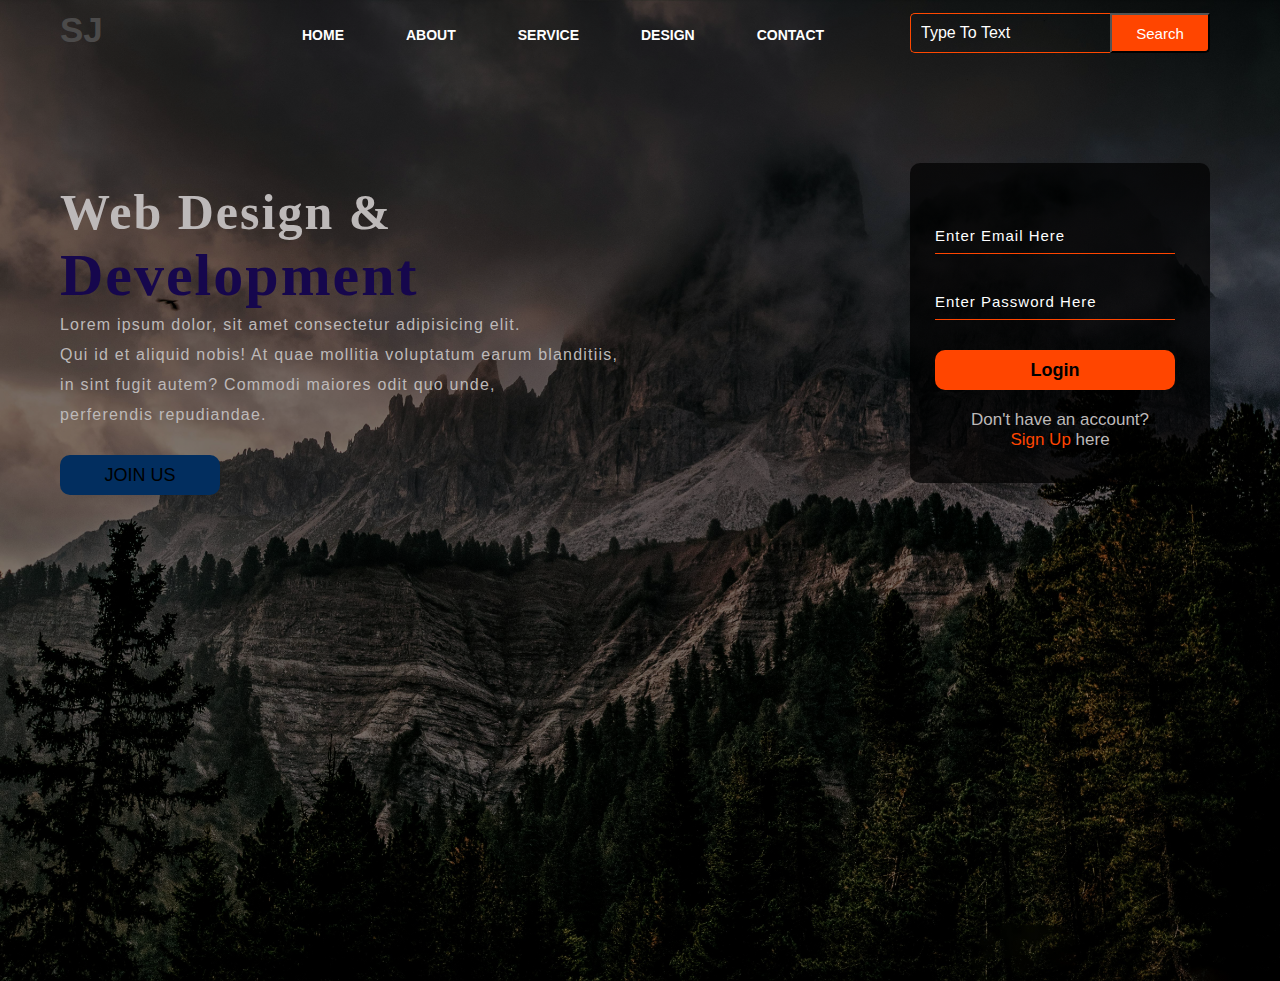
<file: index.html>
<!DOCTYPE html>
    <html>
        <head>
            <title>my Website</title>
            <link rel="stylesheet" href="userInterface.css">
        </head>
        <body>
            <div class="main">
                <div class="navbar">
                    <div class="icon">
                        <h2 class="logo">SJ</h2>
                    </div>

                    <div class="menu">
                        <ul>
                            <li><a href="#">HOME</a></li>
                            <li><a href="controlledChaos.html">ABOUT</a></li>
                            <li><a href="chaos.html">SERVICE</a></li>
                            <li><a href="game.html">DESIGN</a></li>
                            <li><a href="resume.pdf">CONTACT</a></li>
                        </ul>
                    </div>

                    <div class="search">
                        <input class=srch type="search" name="" placeholder="Type To Text">
                        <a href="#"><button class="btn">Search</button></a>
                    </div>
                </div>
                <div class="content">
                    <h1>Web Design & <br><span>Development</span> <br></h1>
                    <p class="par">Lorem ipsum dolor, sit amet consectetur adipisicing elit. <br>
                        Qui id et aliquid nobis! At quae mollitia voluptatum earum blanditiis, <br>
                        in sint fugit autem? Commodi maiores odit quo unde, <br>
                        perferendis repudiandae.</p>

                        <button class="cn"><a href="#">JOIN US</a></button>
                        
                        <div class="form">
                            <input type="email" name="email" placeholder="Enter Email Here">
                            <input type="password" name="" placeholder="Enter Password Here">
                            <button class="btnn"><a href="#">Login</a></button>

                            <p class="link">Don't have an account?<br>
                            <a href="#">Sign Up </a> here </p>
                        </div>
                </div>
            </div>
        </body>
    </html>
</file>
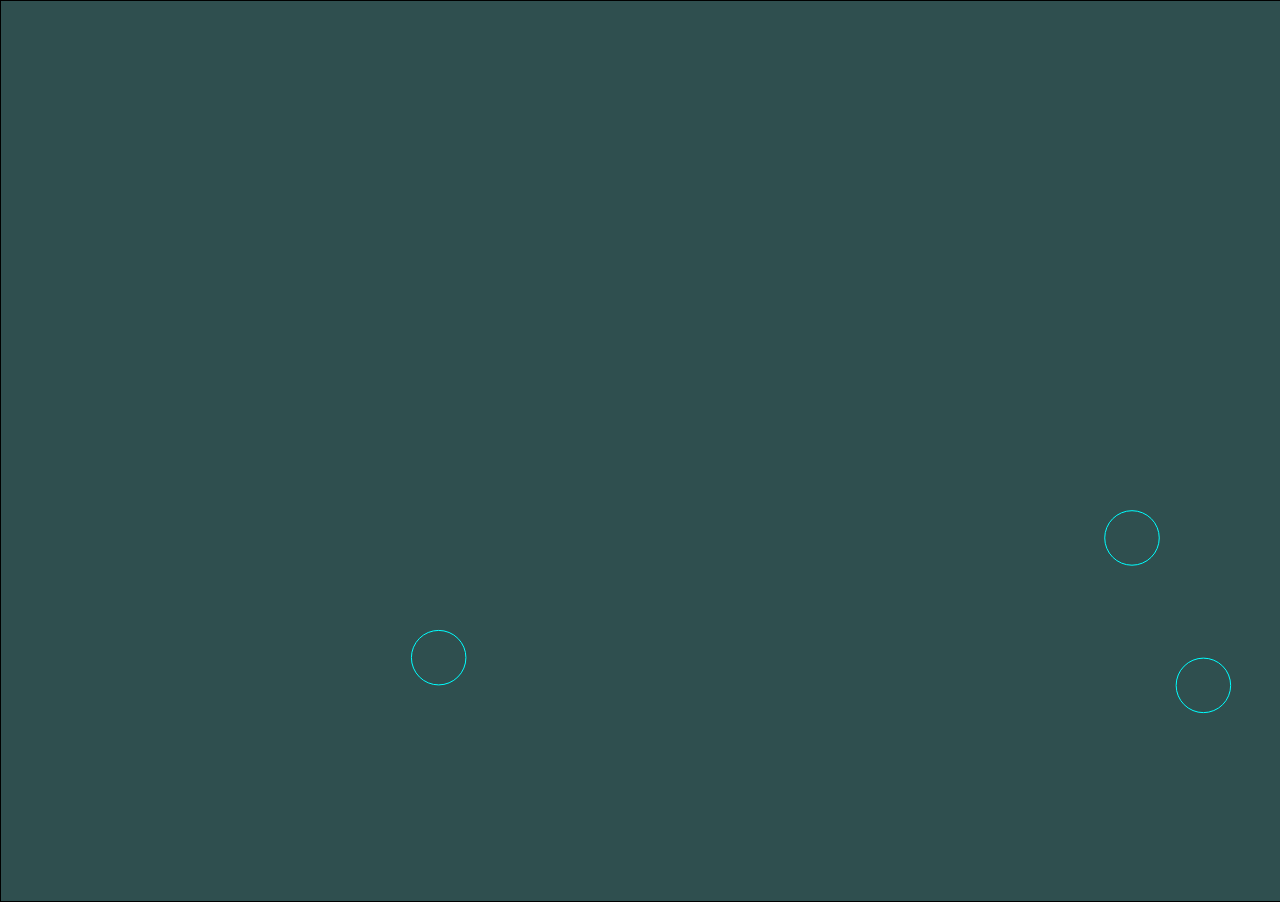
<file: chaos.html>
<!DOCTYPE html>
<html lang="en">
  <head>
    <meta charset="UTF-8">
    <title>chaos</title>
    <style>
      canvas {
        border: 1px solid black;
        background-color: darkslategrey;
      }
      body {
        margin: 0;
      }
    </style>
  </head>
  <body>
    
    <canvas></canvas>
    <script src="chaos.js"></script>

  </body>
</html>
</file>
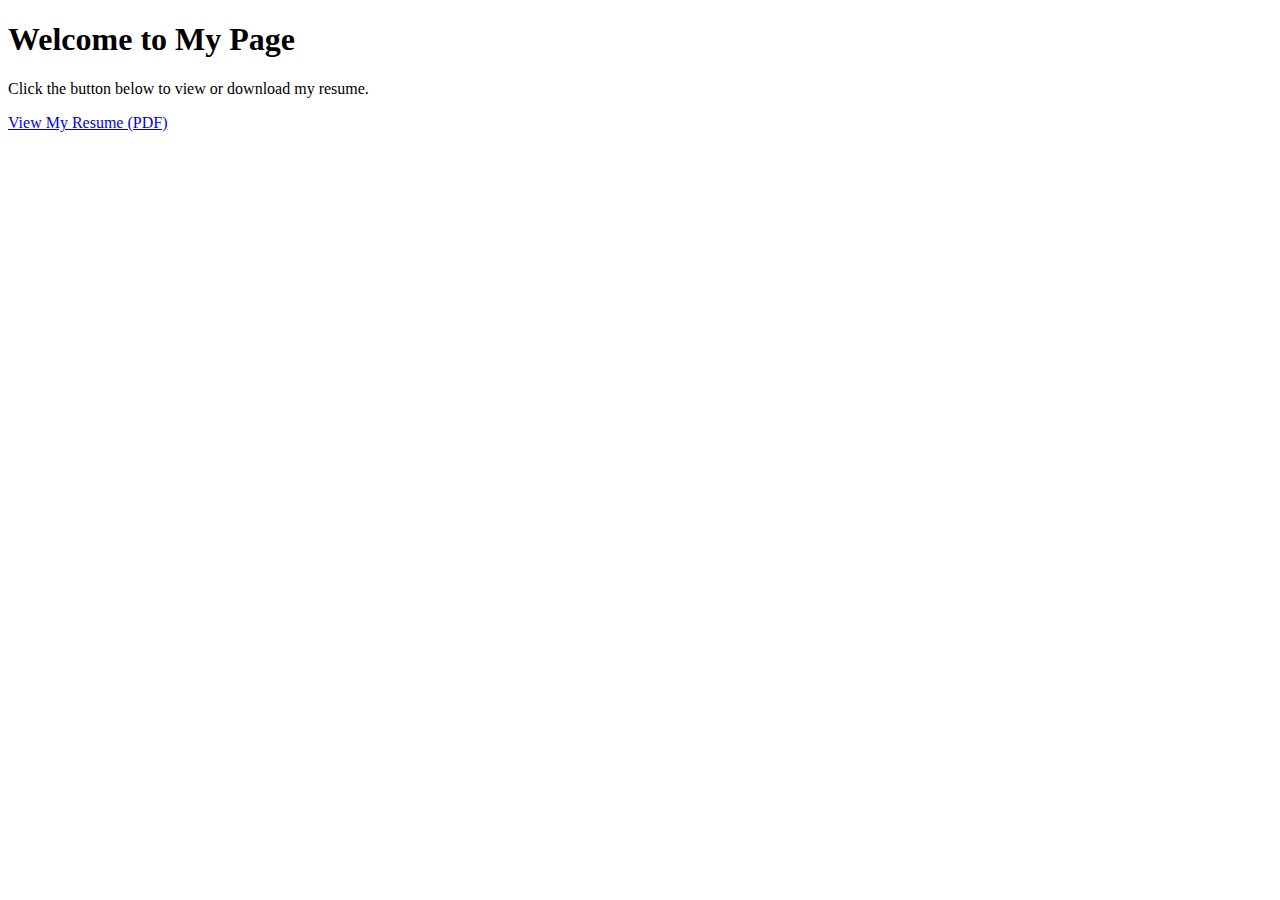
<file: oldIndex.html>
<!DOCTYPE html>
<html lang="en">
  <head>
    <meta charset="UTF-8" />
    <meta name="viewport" content="width=device-width, initial-scale=1.0" />
    <title>My Resume</title>
    <link rel="stylesheet" href="style.css">
  </head>
  <body>
    <h1>Welcome to My Page</h1>
    <p>Click the button below to view or download my resume.</p>
    <a href="resume.pdf" class="resume-link" target="_blank">View My Resume (PDF)</a>
    <script src="script.js"></script>
  </body>
</html>
</file>
<file: userInterface.css>
*{
    margin: 0;
    padding: 0;

}

.main {
    width: 100%;
    background: linear-gradient(to top, rgba(0, 0, 0, 0.5)50%, rgba(0, 0, 0, 0.5)50%), url(pexels-eberhardgross-640781.jpg);
    background-position: center;
    background-size: cover;
    height: 109vh;
}

.navbar {
    width: 1200px;
    height: 75px;
    margin: auto;
}

.icon {
    width: 200px;
    float: left;
    height: 70px;
}

.logo {
    color:rgb(75, 74, 74);
    font-size: 35px;
    font-family: Arial;
    padding-left: 20px;
    float: left;
    padding-top: 10px;

}

.menu {
    width: 400px;
    float: left;
    height: 70px;
}

ul {
    float: left;
    display: flex;
    justify-content: center;
    align-items: center;
}

ul li {
    list-style: none;
    margin-left: 62px;
    margin-top: 27px;
    font-size: 14px;

}

ul li a {
    text-decoration: none;
    color: #fff;
    font-family: Arial;
    font-weight: bold;
    transition: 0.4s ease-in-out;
}

ul li a:hover {
    color: rgb(141, 44, 6);
}

.search {
    width: 330px;
    float: left;
    margin-left: 270px;
}

.srch {
    font-family: 'Times New Roman';
    width: 200px;
    height: 40px;
    background: transparent;
    border: 1px solid rgb(255, 72, 0);
    margin-top: 13px;
    color: #fff;
    border-right: none;
    font-size: 16px;
    float: left;
    padding: 10px;
    border-bottom-left-radius: 5px;
    border-top-left-radius: 5px;
    
}

.btn {
    width: 100px;
    height: 40px;
    background: #ff4500;
    margin-top: 13px;
    color: #fff;
    font-size: 15px;
    border-bottom-right-radius: 5px;
    border-bottom-right-radius: 5px;

}

.btn:focus {
    outline: none;

}

.srch:focus {
    outline: none;
}

.content {
    width: 1200px;
    height: auto;
    margin: auto;
    color: #bdb9b9;
    position: relative;

}

.content .par {
    padding-left: 20px;
    padding-bottom: 25px;
    font-family: Arial;
    letter-spacing: 1.2px;
    line-height: 30px;

}

.content h1{
    font-family: 'Times New Roman';
    font-size: 50px;
    padding-left: 20px;
    margin-top: 9%;
    letter-spacing: 2px;
}

.content .cn {
    width: 160px;
    height: 40px;
    background: #022e5f;
    border: none;
    margin-bottom: 10px;
    margin-left: 20px;
    font-size: 18px;
    border-radius: 10px;
    cursor: pointer;
}

.content .cn a {
    text-decoration: none;
    color: black;
    transition: .3s ease;

}

.cn:hover {
    background-color: #0b65cc;

}

.content span {
    color: #16074d;
    font-size: 60px;
}

.form {
    width: 250px;
    height: 270px;
    background: linear-gradient(to top, rgba(0, 0, 0, 0.726), rgba(0, 0, 0, 0.726)) ;
    position: absolute;
    top: -20px;
    left: 870px;
    border-radius: 10px;
    padding: 25px;

}

.form input {
    width: 240px;
    height: 35px;
    background: transparent;
    border-bottom: 1px solid #ff4500;
    border-top: none;
    border-right: none;
    border-left: none;
    color: #fff;
    font-size: 15px;
    letter-spacing: 1px;
    margin-top: 30px;
    font-family: sans-serif;

}

.form input:focus {
    outline: none;
}

::placeholder {
    color: #fff;
    font-family: Arial;

}

.btnn {
    width: 240px;
    height: 40px;
    background: #ff4500;
    border: none;
    margin-top: 30px;
    font-size: 18px;
    border-radius: 10px;
    cursor: pointer;
    color: #fff;
    transition: 0.4s ease;

}

.btnn:hover {
    background: #fffb00;
    color: #ff4500;
}

.btnn a {
    text-decoration: none;
    color: #000;
    font-weight: bold;

}

.form .link {
    font-family: Arial, Helvetica, sans-serif;
    font-size: 17px;
    padding-top: 20px;
    text-align: center;
}

.form .link a {
    text-decoration: none;
    color: #ff4500;

}
</file>
<file: style.css>

</file>
